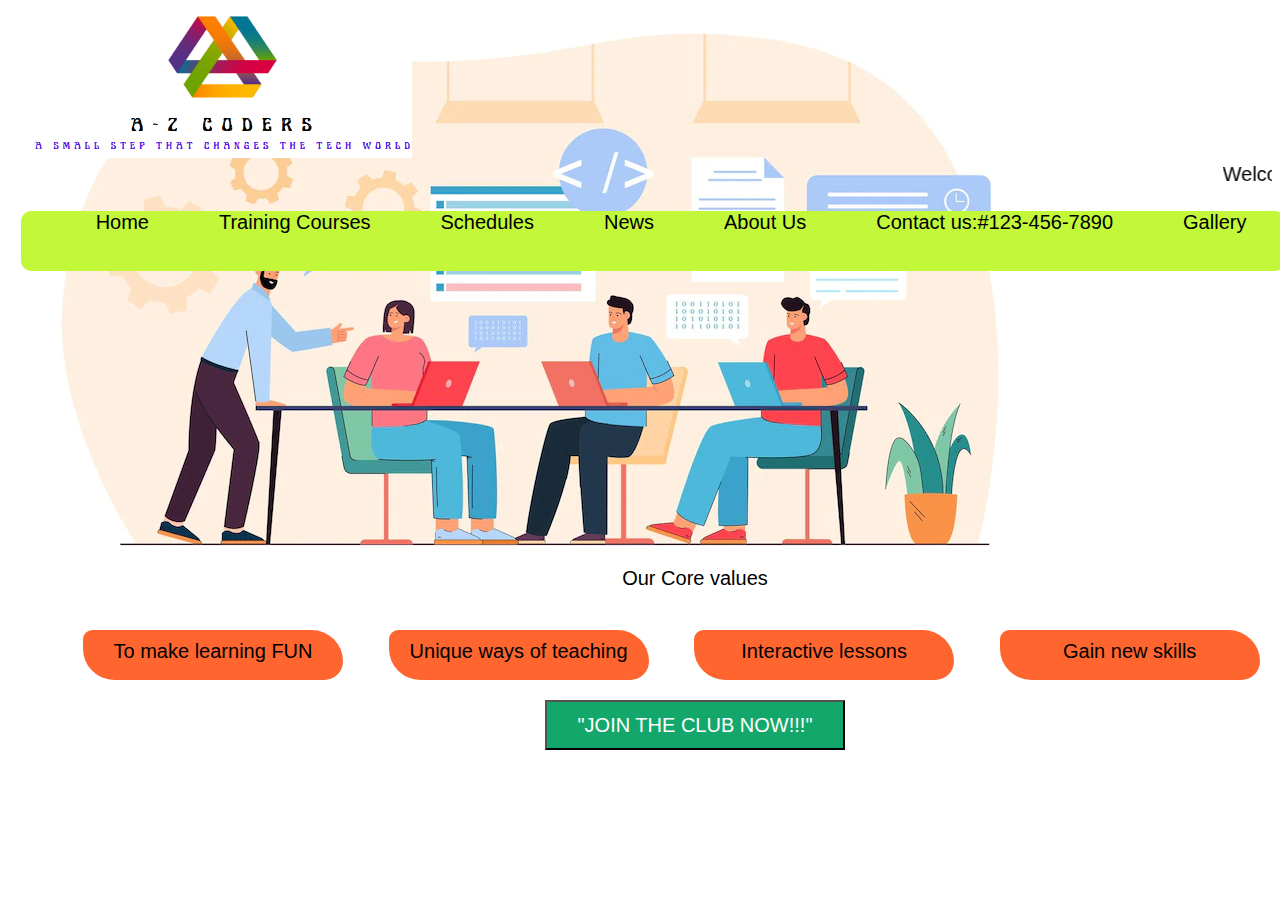
<file: index.html>
<!DOCTYPE html>
<html>
<head>
    <meta charset= utf-8>
    <link rel="stylesheet" type="text/css" href="file.css">
    <title>
        A - Z CODERS
    </title>
</head>
<body>
 
   <div class="combined">
    <img src="logo.png" alt="img1">
    <marquee> Welcome to the Coding Club: A-Z CODERS </marquee></p>
    <div class="navbar">
       <ul>
         <li><a href="index.html"> Home </a></li>
         <li><a href="#"> Training Courses </a>
            <div class="dropdown">
                <ul>
                  <li><a href="HTML_club.html"> HTML Club </a> </li>  
                  <li><a href="CSS_Club.html"> CSS Club </a></li>
                  <li> <a href="Java_Club.html"> Java Club </a></li>
                  <li> <a href="Scratch_Club.html"> Scratch Club </a></li>
                  <li> <a href="Python_Club.html"> Python Club </a></li>
              </ul>
          </div>
      </li>
      <li><a href="#"> Schedules </a>

        <div class="dropdown">  
           <ul>              
              <li><a href="Class.html"> Schedules & Pricing </a></li>
              <li><a href="Trail_class_form.html">Free trail class</a></li>    
          </ul>
      </div>
      <li><a href="index.html"> News </a></li>
      <li><a href="Aboutme.html"> About Us </a></li>
      <li><a href="index.html"> Contact us:#123-456-7890 </a></li>
      <li><a href="Gallery.html"> Gallery </a></li>
        </li>
         </ul>
    </div>




<div class="navbar2">   
    <div class="imgnew" id="imgnew"> </div> 
            <br><br>
        <div class="CV">
                <p id="2">
                <p id="font1">
             <br> <br> <br> <br> <br>
             <!-- <br> <br> <br> <br> <br> <br> <br> <br> <br> <br> <br> <br>  -->
           <header>Our Core values</header> </p>
        </div>
                <div class="Square"> To make learning FUN </div>
                <div class="Square"> Unique ways of teaching  </div>
                <div class="Square"> Interactive lessons </div>
                <div class="Square"> Gain new skills </div>
                    <div class="JNB"> <button>"JOIN THE CLUB NOW!!!" </button> </div>
    </div>
</div>
</body>
</html>
</file>
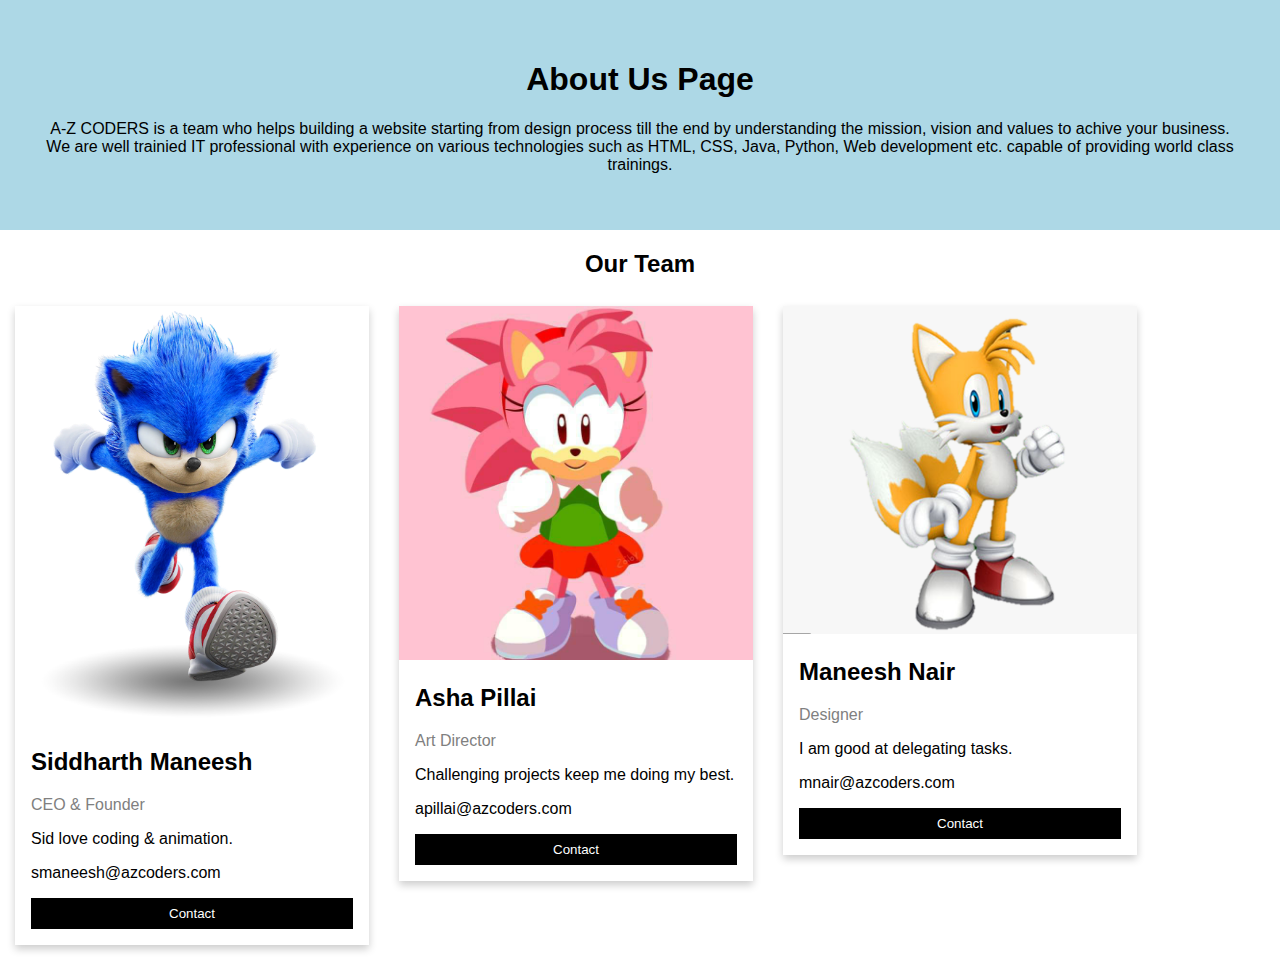
<file: Aboutme.html>
<!DOCTYPE html>
<html>
<head>
<meta charset= utf-8>
<link rel="stylesheet" type="text/css" href="aboutme.css">
  <title>
        A - Z CODERS
  </title>
  </head>
    <body>

<div class="about-section">
  <h1>About Us Page</h1>
  <p>A-Z CODERS is a team who helps building a website starting from design process till the end by understanding the mission, vision and values to achive your business. We are well trainied IT professional with experience on various technologies such as HTML, CSS, Java, Python, Web development etc. capable of providing world class trainings. 
 </p>

</div>

<h2 style="text-align:center">Our Team</h2>
<div class="row">
  <div class="column">
    <div class="card">
      <img src="Sid_pic.png" alt="Sid" style="width:100%">
      <div class="container">
        <h2>Siddharth Maneesh</h2>
        <p class="title">CEO & Founder</p>
        <p>Sid love coding & animation.</p>
        <p>smaneesh@azcoders.com</p>
        <p><button class="button">Contact</button></p>
      </div>
    </div>
  </div>

  <div class="column">
    <div class="card">
      <img src="Asha_pic.jpg" alt="Asha" style="width:100%">
      <div class="container">
        <h2>Asha Pillai</h2>
        <p class="title">Art Director</p>
        <p>Challenging projects keep me doing my best.</p>
        <p>apillai@azcoders.com</p>
        <p><button class="button">Contact</button></p>
      </div>
    </div>
  </div>

  <div class="column">
    <div class="card">
      <img src="Manu_pic.PNG" alt="Maneesh" style="width:100%">
      <div class="container">
        <h2>Maneesh Nair</h2>
        <p class="title">Designer</p>
        <p>I am good at delegating tasks.</p>
        <p>mnair@azcoders.com</p>
        <p><button class="button">Contact</button></p>
      </div>
    </div>
  </div>
</div>
</body>
</html>
</file>
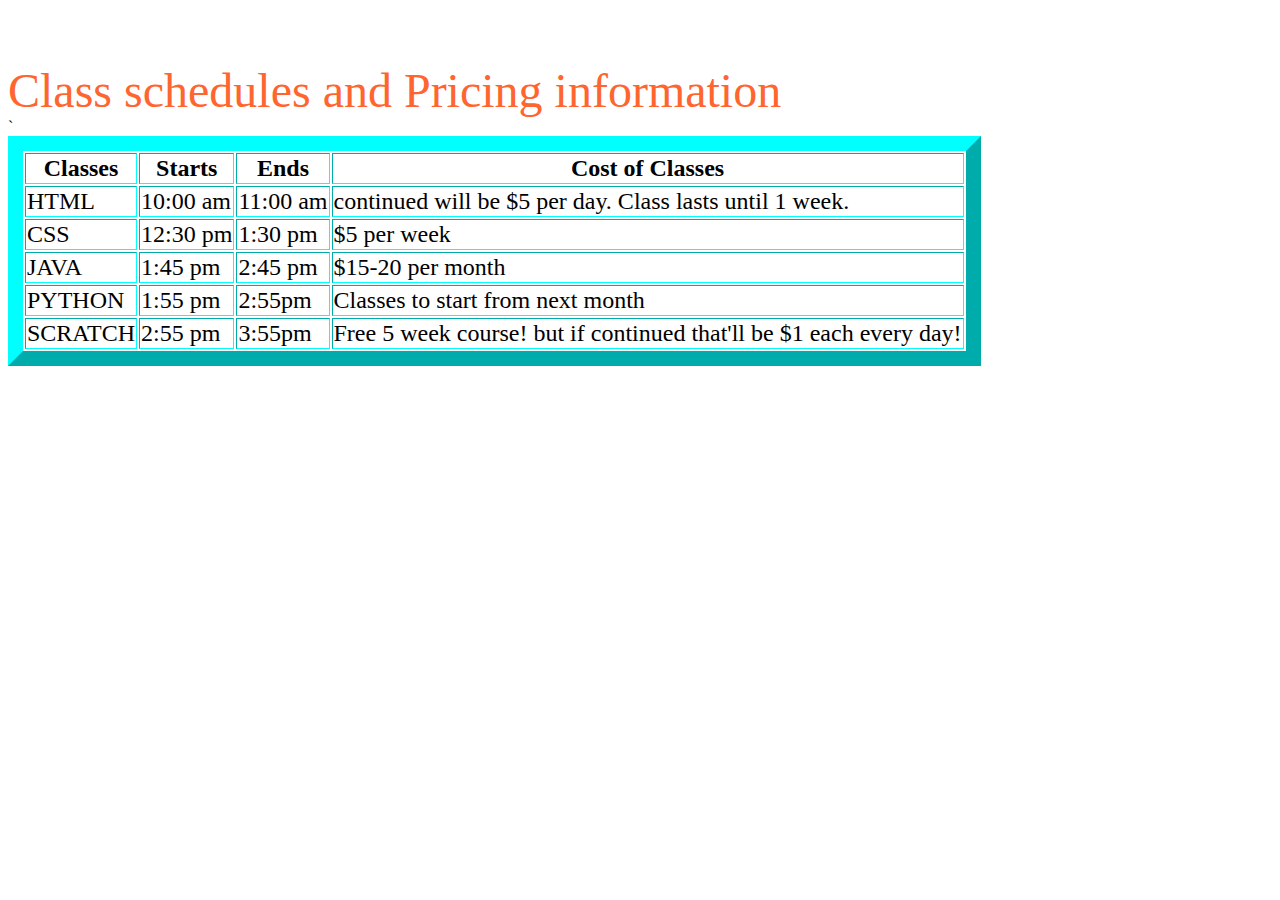
<file: Class.html>
<html>
  <head>
   <style>

  table
    {
      border-color:#00ffff;
      font-size:  150%;
    }
      .CV
     {
      font-style: ariel;
    
     
     }
   </style> 
  </head>
<body>
  <div class="CV">
  <font color='#FF652F' size="10px">
                  <br>
   <header>Class schedules and Pricing information</header>
 </font></div>
 <table border=15>
   <tr>
    <th>
      Classes
    </th>
    <th>
      Starts
    </th>
    <th>
    Ends
    </th>
    <th>
      Cost of Classes
    </th>
   </tr>
   
   <tr>
     <td> HTML </td>
     <td> 10:00 am </td>
     <td>11:00 am</td>  
     <td>continued will be $5 per day. Class lasts until 1 week. </td>
  </tr>
  
    <tr>
     <td> CSS </td>
     <td> 12:30 pm </td>
     <td>1:30 pm</td>  
     <td>$5 per week </td>
  </tr>
  
    <tr>
     <td>JAVA</td>
     <td>1:45 pm</td>
     <td>2:45 pm</td>  
     <td>$15-20 per month </td>
  </tr>

   <tr>
     <td> PYTHON</td>
     <td>1:55 pm</td>
     <td>2:55pm</td>  
     <td>Classes to start from next month </td>
  </tr>
  
    <tr>
     <td> SCRATCH </td>
     <td>2:55 pm</td>
     <td>3:55pm</td>  
     <td>Free 5 week course! but if continued that'll be $1 each every day! </td>
  </tr>
`
   

 </table>

</body>
</html>
</file>
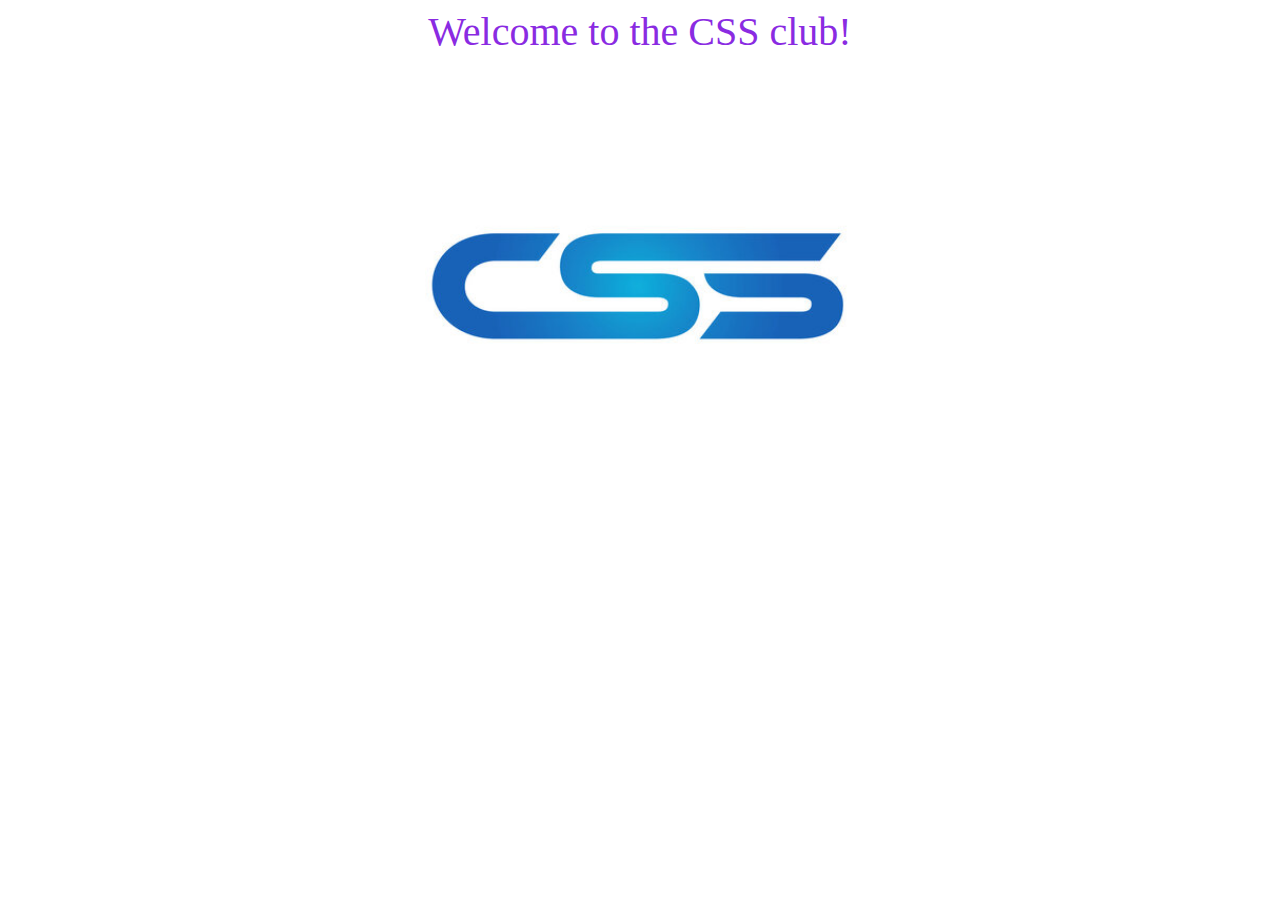
<file: CSS_Club.html>
<html>
  <head>
    <style>
      .Message
      {
      color: blueviolet;
     font-size: 40px; 
    text-align: center;
      }
      .center
      {
        display: block;
  margin-left: auto;
  margin-right: auto;
  width: 50%;
      }
    </style>
  </head>
  <body bgcolor="white">
   
 <div class="Message">    
 Welcome to the CSS club!
</div>
 <br>
 <br>

     <img src="css-feature.jpg" class="center">
</body>
</html>
</file>
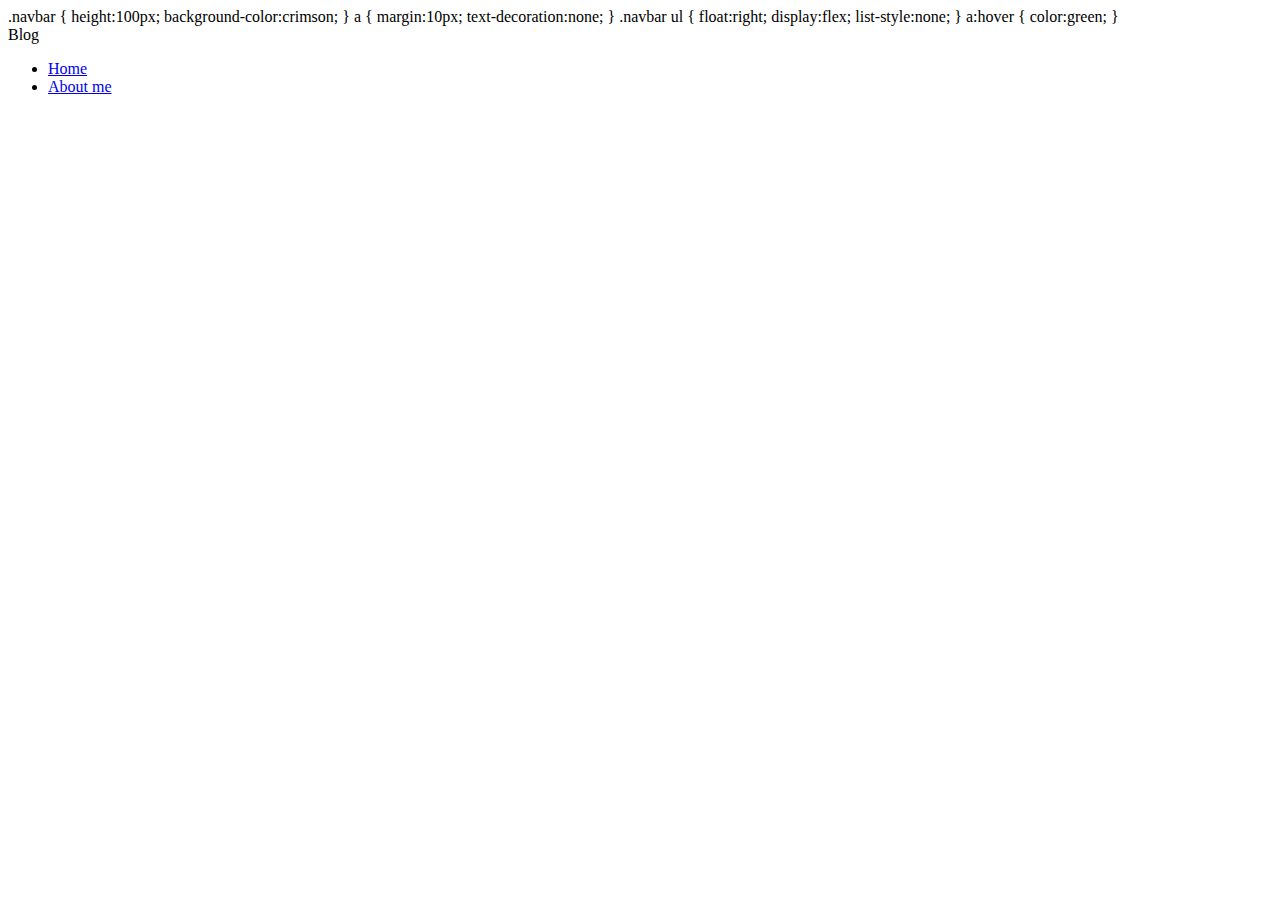
<file: FORM.html>
.navbar
      {
        height:100px;
        background-color:crimson;
      }
      a
      {
       
        margin:10px;
        text-decoration:none;
      }
      .navbar ul
      {
        float:right;
        display:flex;
        list-style:none;
      }
      a:hover
      {
        color:green;
      }
    </style>
  </head>
  <body>
    <div class="navbar">
    Blog
    <ul>
      <li> <a href="#">Home</a></li>
      <li> <a href="#">About me</a></li>
      </ul>
 
    </div>
  </body>
</html>
</file>
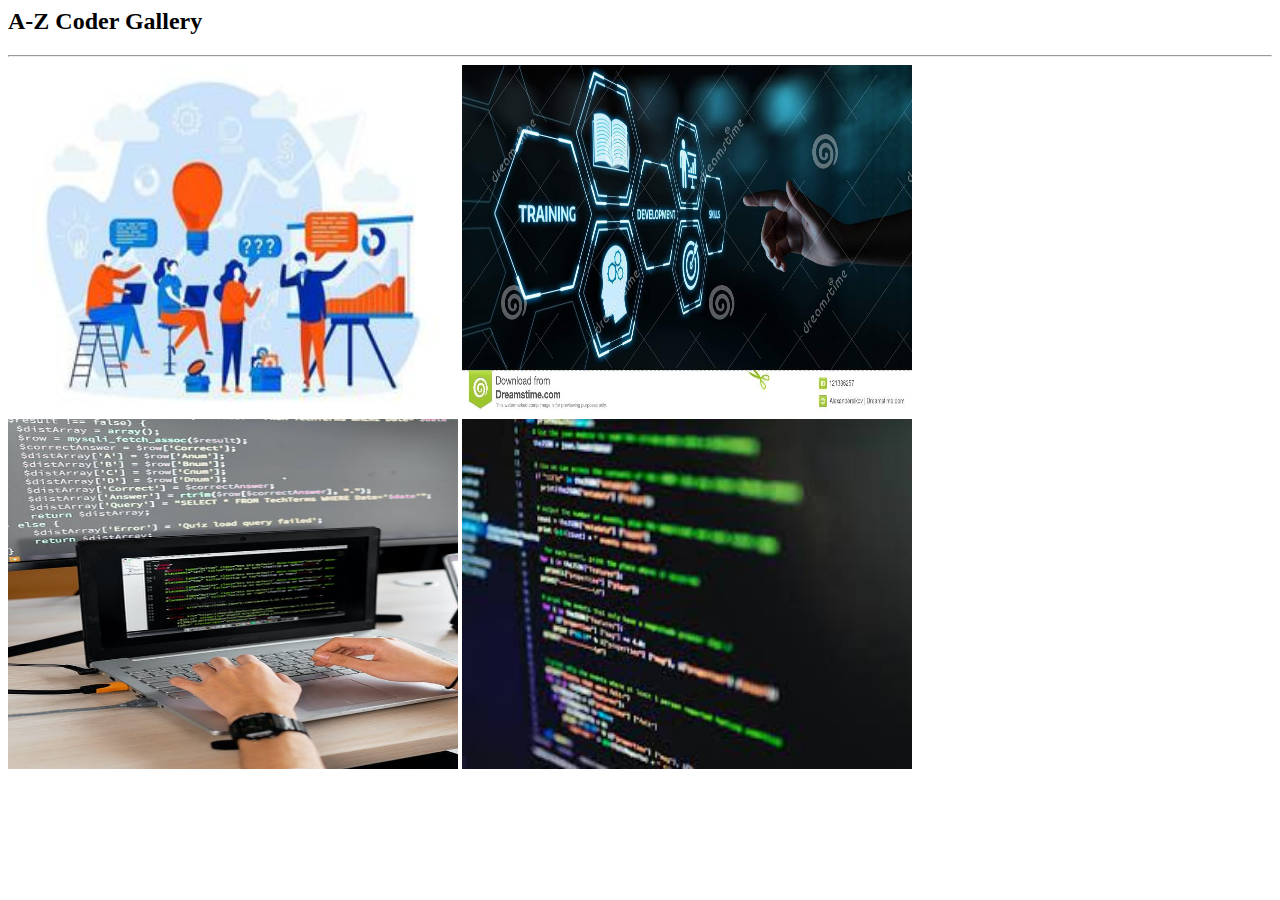
<file: Gallery.html>
<html>
<head>
</head>
<body>
<h2>A-Z Coder Gallery</h2>
<hr>
<div class ="Gallery">
 <img src="1.jpg" alt="Gallery1" width="450" height="350">
  <img src="2.jpg" alt="Gallery2" width="450" height="350">
  <img src="3.jpeg" alt="Gallery3" width="450" height="350">
  <img src="4.jpg" alt="Gallery4" width="450" height="350">
</div>
</html>
</file>
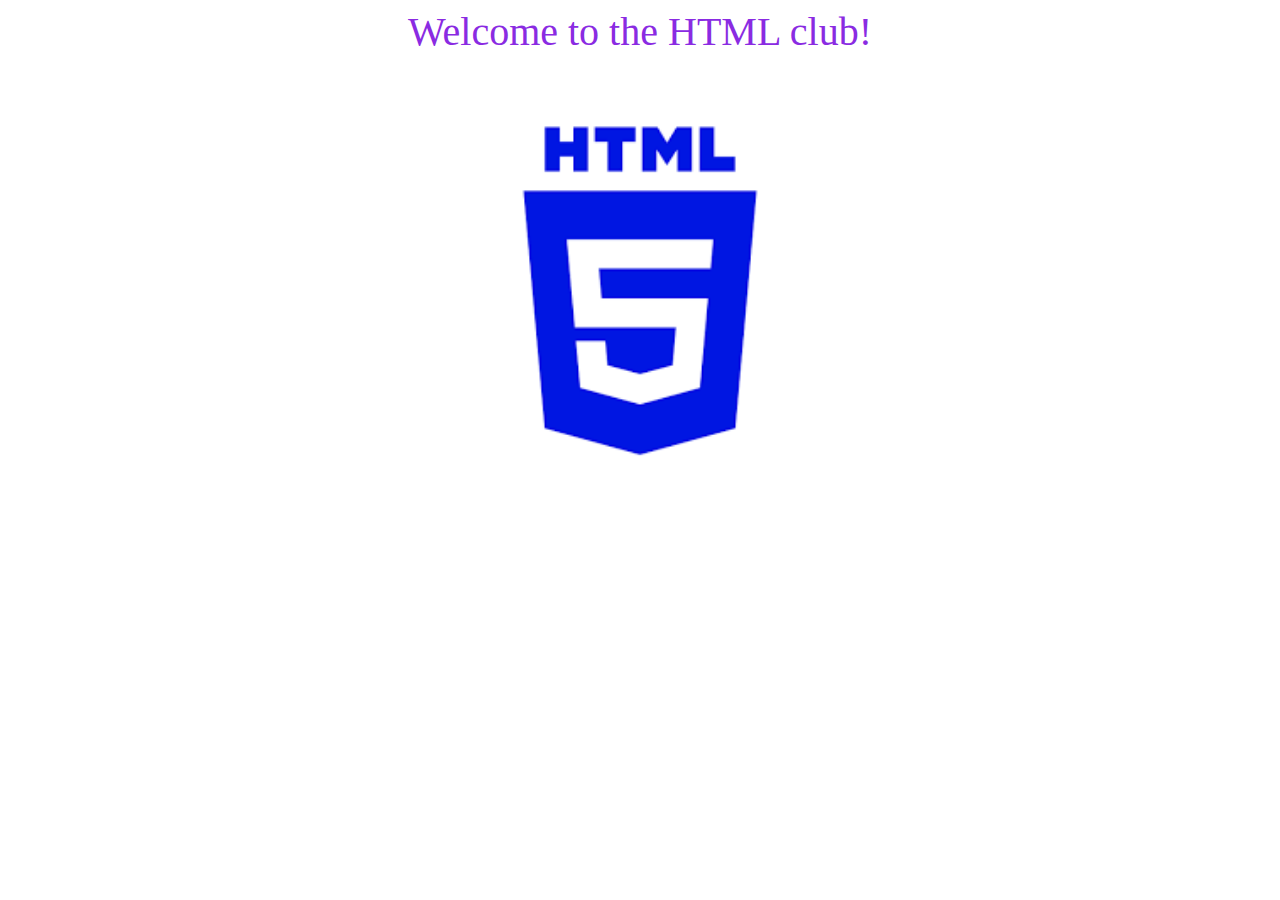
<file: HTML_club.html>
<html>
  <head>
    <style>
      .Message
      {
      color: blueviolet;
     font-size: 40px; 
    text-align: center;
      }
      .center
      {
        display: block;
  margin-left: auto;
  margin-right: auto;
  width: 30%;
      }
    </style>
  </head>
  <body bgcolor="white">
   
 <div class="Message">    
 Welcome to the HTML club!
</div>
 <br>
 <br>

     <img src="html-feature.png" class="center">
</body>
</html>
</file>
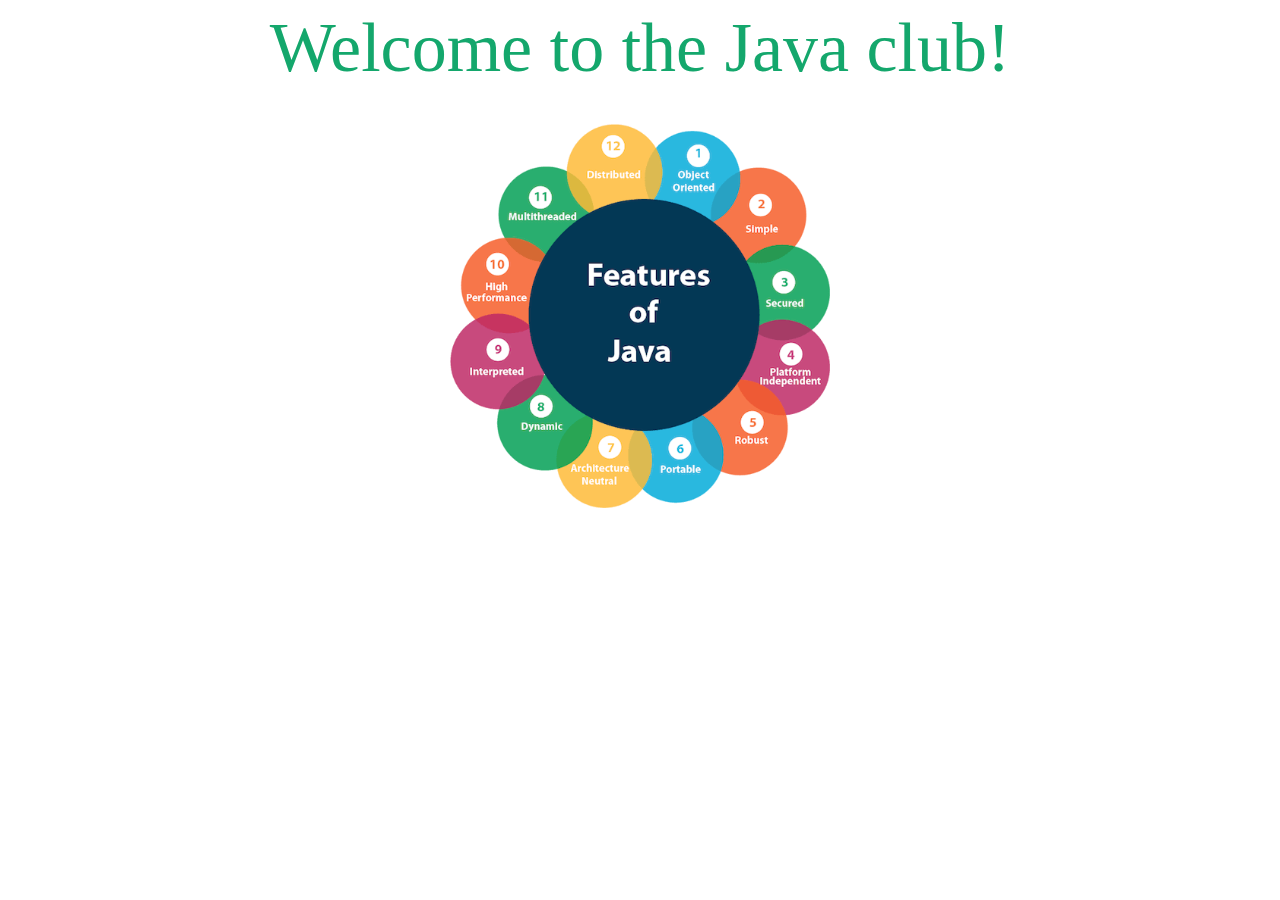
<file: Java_Club.html>
<html>
  <head>
    <style>
      .Message
      {
          color: #14A76C;
     font-size: 70px; 
    text-align: center;
      }
      .center
      {
        display: block;
  margin-left: auto;
  margin-right: auto;
  width: 30%;
      }
    </style>
  </head>
  <body bgcolor="white">
   
 <div class="Message">    
 Welcome to the Java club!
</div>
 <br>
 <br>

     <img src="java-features.png" class="center">
</body>
</html>
</file>
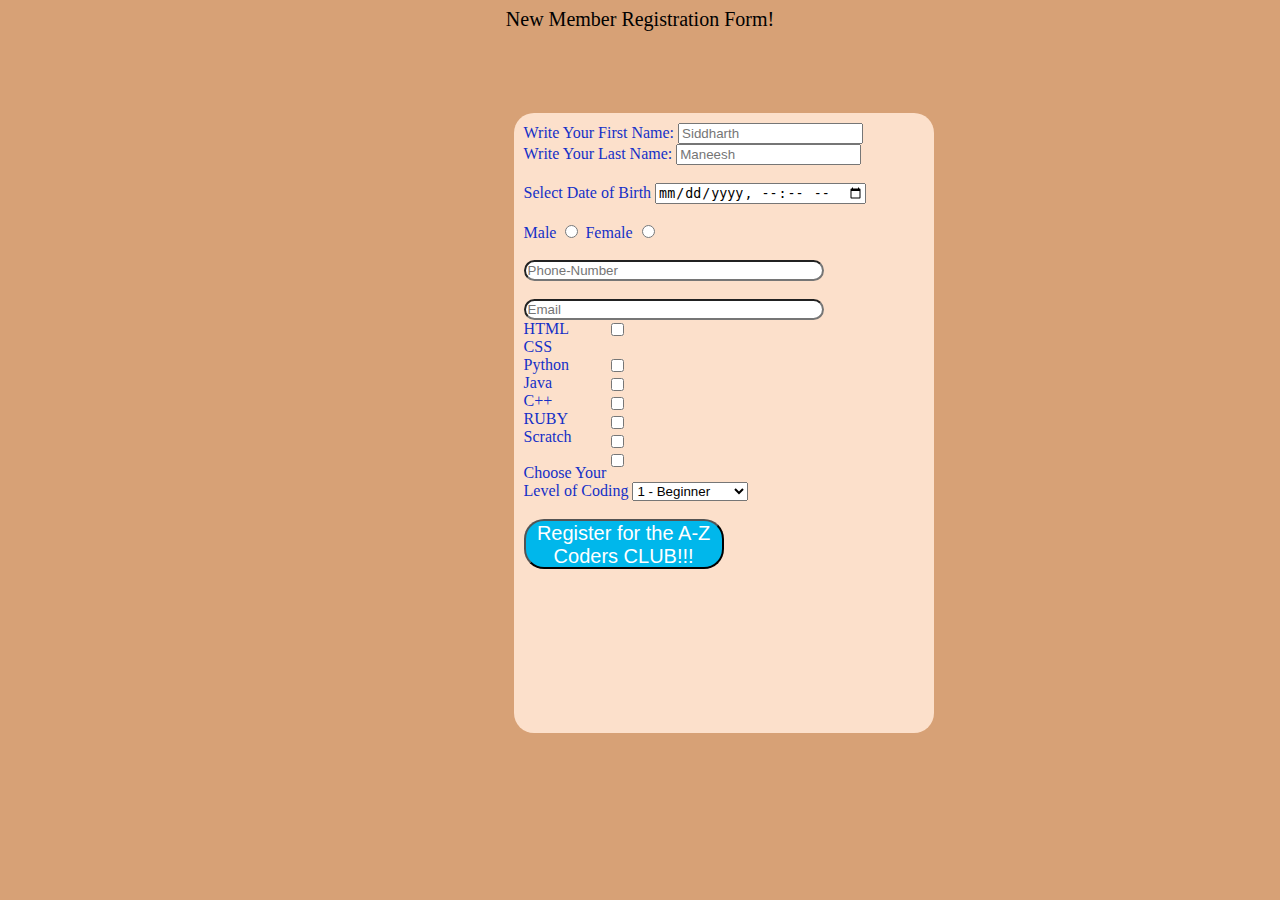
<file: Join_Club_form.html>
<html>
  <head>
 <header>New Member Registration Form!</header>
 

    <style>
      body
      {
        Background-color:#D7A176;
      }
      form
      {
        Background-color:#FCE0CB ;
        height:600px;
        width:400px;
        margin:5px;
        padding:10px;
        border-radius:20px;
        color:#00008b;
        color: #1530C7;
        margin-left: 40%;
      }
       button
      {
        background-color:#00b7eb;
        color:white;
        width:200px;
        height:50px;
        font-size:20px;
        border-radius:20px;
      }
      button:hover
      {
        background-color:blue;
        background-image: linear-gradient(to right, red,orange,yellow,green,blue,indigo,violet);
        box-shadow:inset 2px 2px 2px 0px rgba(255,255,255,.5), 7px 7px 20px 0px rgba(0,0,0,.1), 4px 4px 5px 0px rgba(0,0,0,.1);
      }
      header
      {
        color='black' 
         margin-left:50%;
          text-align:center;
          height:  100px;
          font-size: 20px;
      }

      .check
      {
        float: right;
        margin-right: 300px;
      }
    </style>
  </head>
  <body>

    <form>
      <label>
        Write Your First Name:
      </label>
      <input type="textbox" placeholder=Siddharth>
      <br> <label>
         Write Your Last Name:
      </label>
     <input type="textbox" placeholder=Maneesh>
     <br><br>
     <label>Select Date of Birth</label>
     <input type="Datetime-local">
     <br><br>
     <label>
       Male
     </label>
     <input type="radio">
      
     <label>
       Female
     </label>
     <input type="radio">
     <br><br>
     <input type="textbox" placeholder=Phone-Number style="width: 300px; border-radius:20px">
      <br><br>
      
      <input type="textbox" placeholder=Email style="width: 300px; border-radius:20px">
      <br>
     <label>
      HTML
     </label>
     <input type="Checkbox" class='check'>
     <br>
      <label>
      CSS 
     </label>
     <input type="Checkbox" class='check'>
     <br>
     <label>
      Python
     </label>
     <input type="Checkbox" class='check'>
     <br>
     <label>
      Java
     </label>
     <input type="Checkbox" class='check'>
     <br>
     <label>
      C++ 
     </label>
     <input type="Checkbox" class='check'>
     <br>
     <label>
      RUBY
     </label>
     <input type="Checkbox" class='check'>
     <br>
     <label>
      Scratch
     </label>
     <input type="Checkbox" class='check'>
     <br><br>
     <label>
       Choose Your Level of Coding
     </label>
     <select>
       <option>
          1 - Beginner
       </option>
       <option>
          2 - Intermediate
       </option>
       <option>
          3 - Experienced
       </option>
     </select>
     <br><br>
     
    
     <button>
      Register for the A-Z Coders CLUB!!!
     </button>
    
    </form>
  </body>
</html>
</file>
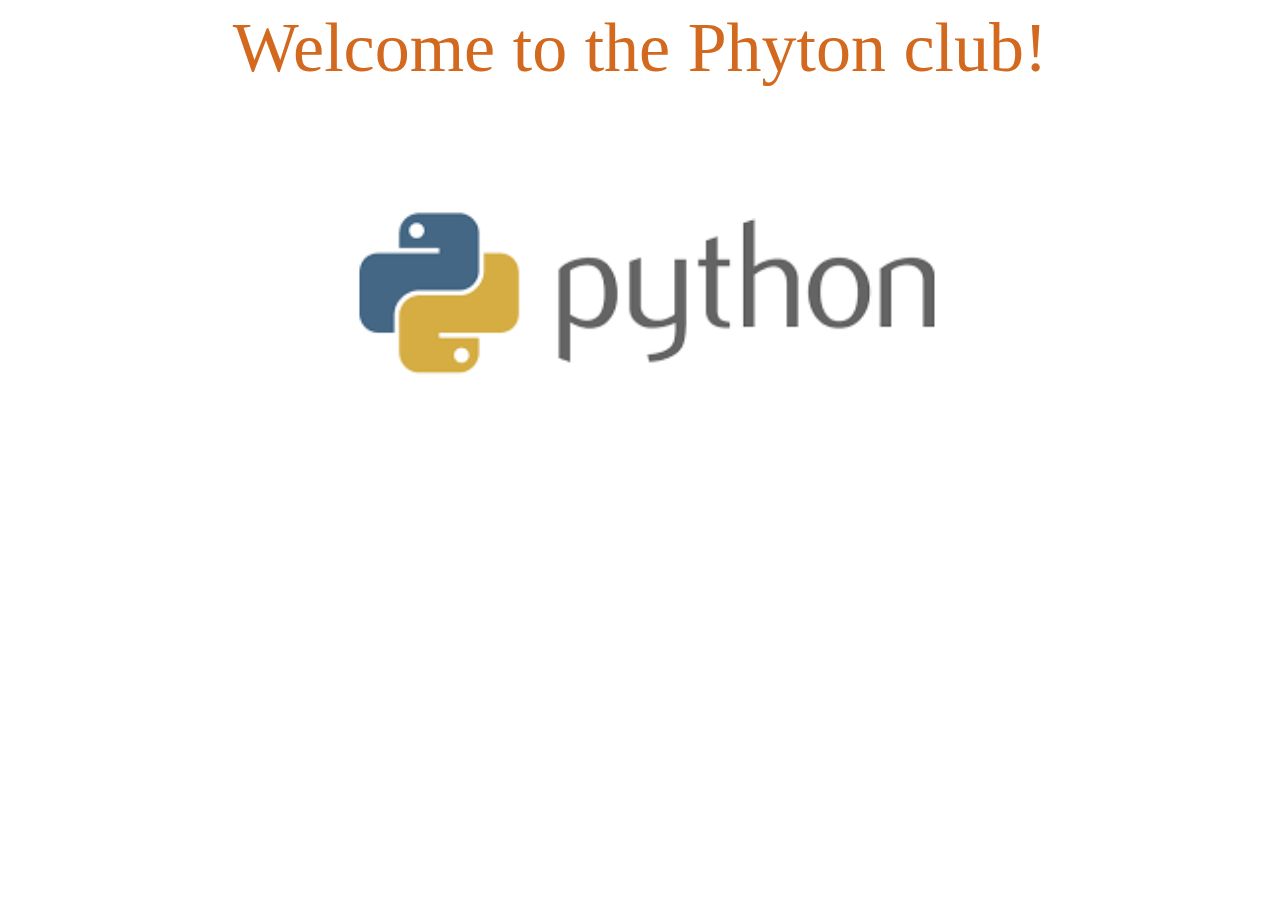
<file: Python_Club.html>
<html>
  <head>
    <style>
      .Message
      {
      color: #D2691E;
     font-size: 70px; 
    text-align: center;
      }
      .center
      {
        display: block;
  margin-left: auto;
  margin-right: auto;
  width: 50%;
      }
    </style>
  </head>
  <body bgcolor="white">
   
 <div class="Message">    
 Welcome to the Phyton club!
</div>
 <br>
 <br>

     <img src="phyton-feature.png" class="center">
</body>
</html>
</file>
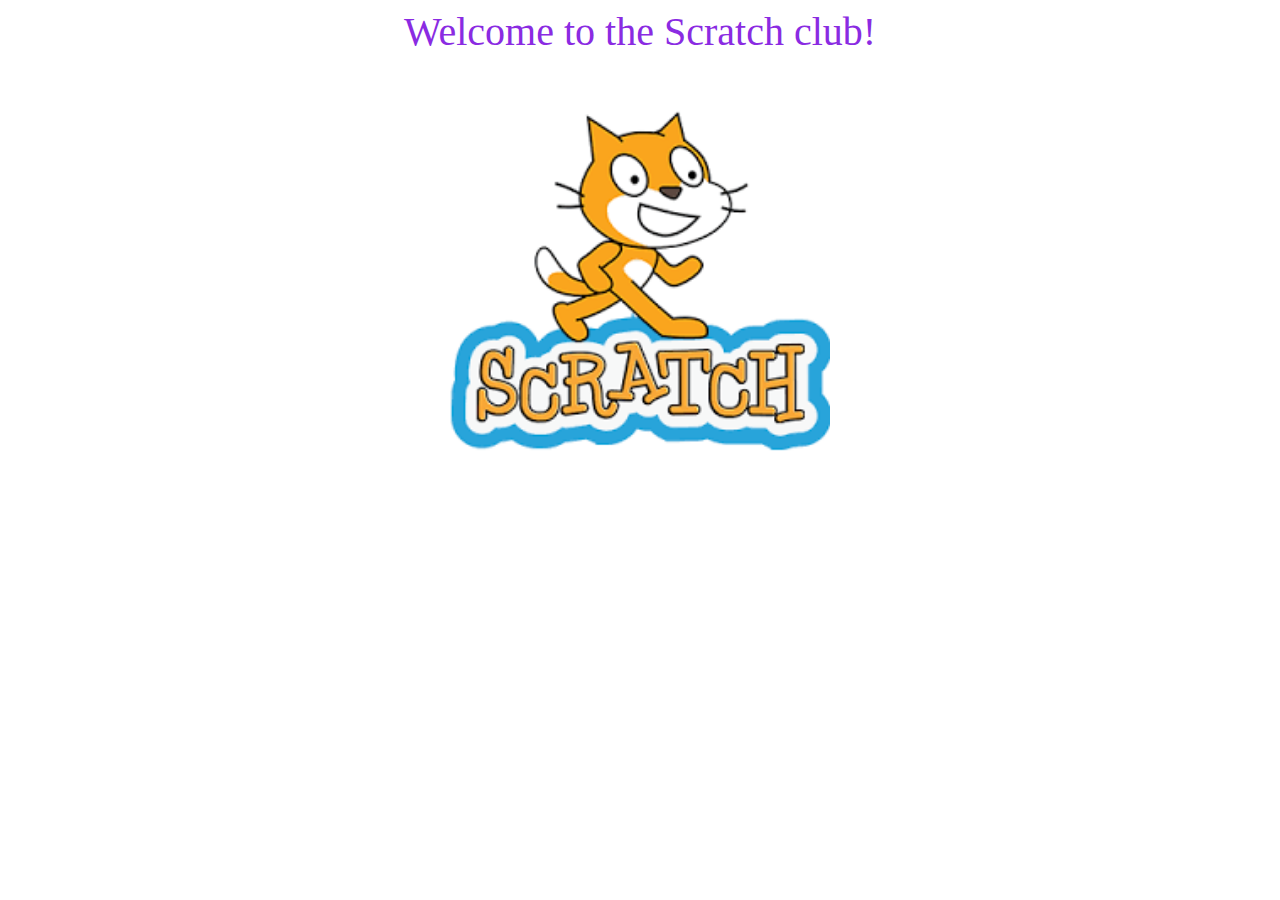
<file: Scratch_Club.html>
<html>
  <head>
    <style>
      .Message
      {
      color: blueviolet;
     font-size: 40px; 
    text-align: center;
      }
      .center
      {
        display: block;
  margin-left: auto;
  margin-right: auto;
  width: 30%;
      }
    </style>
  </head>
  <body bgcolor="white">
   
 <div class="Message">    
 Welcome to the Scratch club!
</div>
 <br>
 <br>

     <img src="scratch-feature.png" class="center">
</body>
</html>
</file>
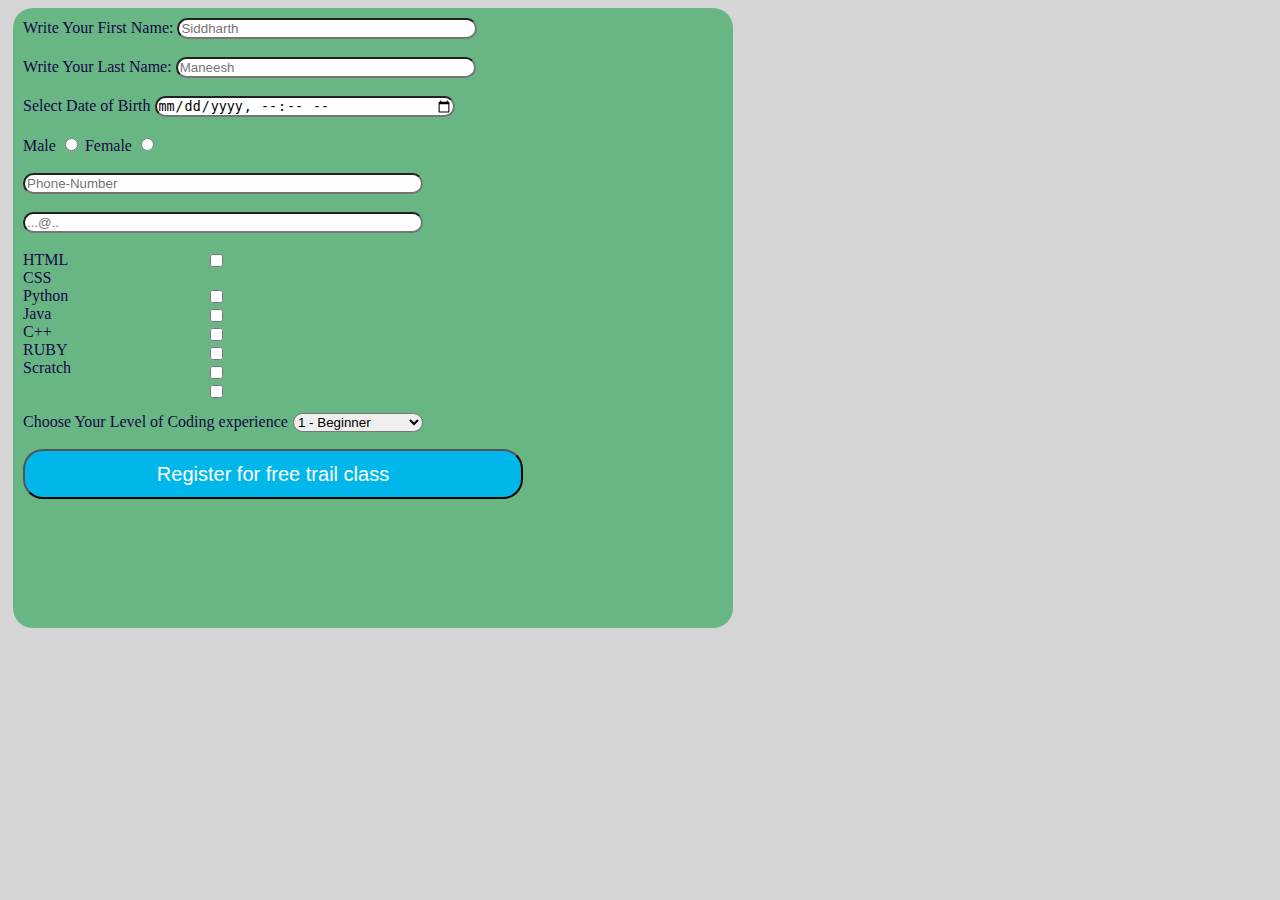
<file: Trail_class_form.html>
<html>
  <head>
    <style>
      body
      {
        Background-color:#d5d5d5;
      }
      form
      {
        Background-color:#68B684;
        height:600px;
        width:700px;
        margin:5px;
        padding:10px;
        border-radius:20px;
        color:#180845;
        font-size= 40px;
      }
      .textbox
        {
          margin-left:700px;
          width:290px;
        }
       button
      {
        background-color:#00b7eb;
        color:white;
        width:500px;
        height:50px;
        font-size:20px;
        border-radius:20px;
      }
      button:hover
      {
        background-color:#C3F73A;
        background-image: linear-gradient(to right, red,orange,yellow,green,blue,indigo,violet);
        box-shadow:inset 2px 2px 2px 0px rgba(255,255,255,.5), 7px 7px 20px 0px rgba(0,0,0,.1), 4px 4px 5px 0px rgba(0,0,0,.1);
      }
        .check
        {
          float:right;
          margin-right:500px;
        }
         #b
        {
          float: right;
          margin-right:300px;
          border-radius:  20px; 
          width:  130px;
        }
    </style>
  </head>
  <body>
    <form>
      <label>
        Write Your First Name:
      </label>
      <input type="textbox" placeholder=Siddharth style="width: 300px; border-radius:20px">
      <br><br> <label>
         Write Your Last Name:
      </label>
     <input type="textbox" placeholder=Maneesh style="width: 300px; border-radius:20px">
     <br><br>
     <label>Select Date of Birth</label>
     <input type="Datetime-local" style="width: 300px; border-radius:20px">
     <br><br>
     <label>
       Male
     </label>
     <input type="radio">
      
     <label>
       Female
     </label>
     <input type="radio">
     <br><br>
     <input type="textbox" placeholder=Phone-Number style="width: 400px; border-radius:20px">
      <br><br>
      
      <input type="textbox" placeholder="...@.. " style="width: 400px; border-radius:20px">
      <br><br>
     <label> HTML </label>
     <input type="Checkbox" class="check">
     <br>
      <label> CSS </label>
     <input type="Checkbox" class="check">
     <br>
     <label> Python </label>
     <input type="Checkbox" class="check">
     <br>
     <label> Java</label>
     <input type="Checkbox" class="check">
     <br>
     <label>  C++  </label>
     <input type="Checkbox" class="check">
     <br>
     <label>  RUBY </label>
     <input type="Checkbox" class="check">
     <br>
     <label> Scratch </label>
     <input type="Checkbox" class="check">
     <br><br><br>


     <label> Choose Your Level of Coding experience </label>
     <select clas="textbox" id="b">
       <option>
          1 - Beginner
       </option>
       <option>
          2 - Intermediate
       </option>
       <option>
          3 - Experienced
       </option>
     </select>
     <br><br>
     
    
     <button>
      Register for free trail class
     </button>
    
    </form>
  </body>
</html>
</file>
<file: file.css>
img
{
  height:150px;
  width: 30%;
  border:2px #FFE400;
  margin-left:2%;
}
.navbar
{
  height:40px;
  margin-left:  1%;
  background-color:#C3F73A ;
  border-radius:10px;
  width: 100%;
  padding-bottom: 20px;
}
.navbar ul li a		
{
  text-decoration:none;
  color: black;
}
.navbar ul
{
  display:flex;
  list-style:none;
  /* position:fixed ;*/
  padding-bottom: 20px;
}

body
{
  background-color:white ;
  background-image: url('Image7.jpg');
  background-repeat: no-repeat;
  font-size:20px;
  font-family: Arial, Helvetica, sans-serif;
}
form
{
  background-color:white;
  height:1150px;
  width:700px;
  margin:6px;
  padding:20px;
  border-radius:60px;
  color:blue;
}
.textbox
{
  margin-left:220px;
  width:150px;
}
#a
{
  width:190px;
}
#b
{
  margin-left:102px;
}
#radio1, #radio2, #radio3
{
 margin-right:500px;
 float:right;
}
.check
{
  float:right;
  margin-right:100px;
}
button
{
  background-color:#14A76C;
  color:white;
  width:300px;
  height:50px;
  font-size:20px;
  margin-left:0%;
  text-align:center;
}    
button:hover
{
  background-color:blue;
  background-image: linear-gradient(to right, red,orange,yellow,green,blue,indigo,violet);
  box-shadow:inset 2px 2px 2px 0px rgba(255,255,255,.5), 7px 7px 20px 0px rgba(0,0,0,.1), 4px 4px 5px 0px rgba(0,0,0,.1);
}

.dropdown
{
  display: none;
}
.dropdown ul
{
 display: block;
 border-radius: 6px;
 padding: 7px;
}
.dropdown ul li
{
  width: 250px;
  background-color:#C3F73A;
  height: 20px;
  margin:5px;
  padding: 20px;
  font-size:  18px;
  text-align: left;
}
.dropdown ul li a
{
  text-align:left;
}
.navbar ul li a:hover
{
 background-color:white ;
}
.navbar ul li:hover .dropdown
{
  display: block;
}
.navbar2
{
  height:80%;
  width:  100%;
  padding:55px;
}
  
    .navbar2 ul
    {
      /*float:right;*/
      display:flex;
      list-style:none;
      border-radius: 20;
    }
    a:hover
    {
      color:green;								   
    }
    .navbar2 ul li a:hover
    {
     background-color:pink ;
   }
   .navbar2 ul li:hover .dropdown
   {
    display: block;
  }
  .Square
  {
    height: 30px;
    width:  240px;
    background-color: #FF652F;
    display: inline-block;
    margin:20px;
    font-size:20px;
    text-align:  center;
    padding: 10px;
    border-color: 2px solid white;
    border-radius: 15px 50px 30px; 
  }
  .Square:hover
  {
    opacity:0.8;
  }
  .navbar ul li a
  {
    margin:35px;
  } 
  #imgnew
  {
    background-image: url('Image7.jpg');
    height: 30%;
    width: 60%;
    background-repeat: no-repeat;
  }
  .JNB
  {
    color: #14A76C;
    font-size: 10px; 
    text-align: center;
  }
  .CV
  {
    font-style: ariel;
    text-align:  center;  
  }
  .combined
  {
    display: inline-block;
  }
  #font1
  {
    color:#082644; font-size: 25px;
  }
  #newfont
  {
    color: black;
    font-size: 16px;
  }
  #2
  {
    color:#FF652F;
  }
  .core
  {
    text-align: center;
    padding-left: 100px;
    margin-left: 100px;
  }
</file>
<file: aboutme.css>
body {
  font-family: Arial, Helvetica, sans-serif;
  margin: 0;
}

html {
  box-sizing: border-box;
}

*, *:before, *:after {
  box-sizing: inherit;
}

.column {
  float: left;
  width: 30%;
  margin-bottom: 10px;
  padding: 0 7px;
}

.card {
  box-shadow: 0 4px 8px 0 rgba(0, 0, 0, 0.2);
  margin: 8px;
}

.about-section {
  padding: 40px;
  text-align: center;
  background-color: lightblue;
  color: black;
}

.container {
  padding: 0 16px;
}

.container::after, .row::after {
  content: "";
  clear: both;
  display: table;
}

.title {
  color: grey;
}

.button {
  border: none;
  outline: 0;
  display: inline-block;
  padding: 8px;
  color: white;
  background-color: #000;
  text-align: center;
  cursor: pointer;
  width: 100%;
}

.button:hover {
  background-color: #555;
}

@media screen and (max-width: 650px) {
  .column {
    width: 100%;
    display: block;
  }
}
</file>
